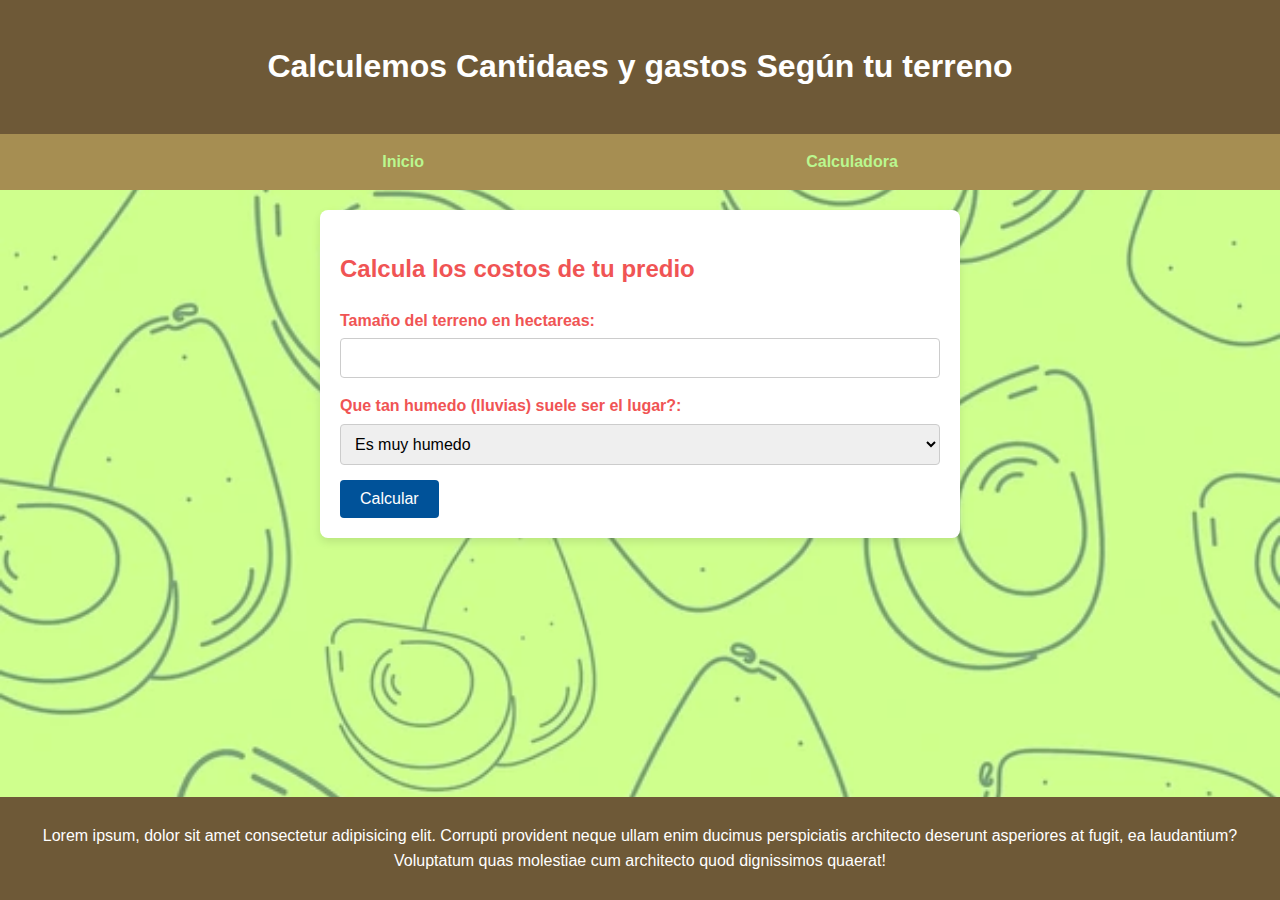
<file: html/formulario1.html>
<!DOCTYPE html>
<html lang="es">
<head>
    <meta charset="UTF-8">
    <meta name="viewport" content="width=device-width, initial-scale=1.0">
    <link rel="stylesheet" href="../css/formulario.css">
    <link rel="shortcut icon" href="../img/iconos/AvoIcon.ico" type="image/x-icon">
    <link rel="preconnect" href="https://fonts.googleapis.com">
    <link rel="preconnect" href="https://fonts.gstatic.com" crossorigin>
    <link href="https://fonts.googleapis.com/css2?family=Barlow+Condensed:ital,wght@0,100;0,200;0,300;0,400;0,500;0,600;0,700;0,800;0,900;1,100;1,200;1,300;1,400;1,500;1,600;1,700;1,800;1,900&display=swap" rel="stylesheet">
    <title>AvoGrowth</title>
</head>

<body>
    <header class="header">
        <h1>Calculemos Cantidaes y gastos Según tu terreno</h1>
    </header>

    <nav class="navbar">
        <ul>
            <li><a href="../index.html">Inicio</a></li>
            <li><a href="formulario1.html" class="nav-align">Calculadora</a></li>
        </ul>      
    </nav>

    <div class="layout-grid">
        <main class="main-content">
            <section class="calculadora">
                <h2>Calcula los costos de tu predio</h2>
                <form id="form_ahorro">
                    <div class="form-group">
                        <label for="hectareas">Tamaño del terreno en hectareas: </label>
                        <input type="number" id="hectareas" name="hectareas" min="0" required>
                    </div>
                    <div class="form-group">
                        <label for="tipo-zona">Que tan humedo (lluvias) suele ser el lugar?:</label>
                        <select id="tipo-zona" name="tipo-zona" required>
                            <option value="mucho">Es muy humedo</option>
                            <option value="medio">Suele haber humedad</option>
                            <option value="poco">Es muy seco</option>
                        </select>
                    </div>
                    <button type="button" id="calcular-btn">Calcular</button>
                </form>
            </section>

            <!-- Contenedor para mostrar los resultados del cálculo -->
            <section id="resultados" class="resultados hidden">
                <h2>Resultados de productividad</h2>
                <div class="result-card">
                    <p><strong>Consumo de agua estimado:</strong> <span id="consumo-agua"></span> Lit</p>
                    <p><strong>Consumo energetico estimado:</strong> <span id="consumo-elec"></span> Kwh</p>
                    <p><strong>Cantidad de arboles aproximados:</strong> <span id="cant-arboles"></span></p>
                    <p><strong>Arboles productivos:</strong> <span id="arboles-productivos"></span></p>
                    <p><strong>Arboles improductivos:</strong> <span id="arboles-improductivos"></span></p>
                    <p><strong>Arboles que depronto erradiques:</strong> <span id="arboles-erradicados"></span></p>
                    <p><strong>Resiembra en el año:</strong> <span id="arboles-resembrados"></span></p>
                    <p><strong>Cantidad de zocas posibles:</strong> <span id="zocas"></span></p>
                </div>
            </section>
        </main>
    </div>

    <footer class="footer">
    <p>Lorem ipsum, dolor sit amet consectetur adipisicing elit. Corrupti provident neque ullam enim ducimus perspiciatis architecto deserunt asperiores at fugit, ea laudantium? Voluptatum quas molestiae cum architecto quod dignissimos quaerat!</p>
    </footer>

    <script src="../js/formulario.js"></script>
</body>

</html>
</file>
<file: css/formulario.css>
body {
    font-family: "Barlow", sans-serif;
    font-weight: 100;
    font-style: normal;
    background-image: url(../img/fondo.PNG);
    background-size: cover;
    background-repeat: no-repeat;
    background-attachment: fixed;
    color: #f05454;
    margin: 0;
    padding: 0;
    line-height: 1.6;
    display: flex;
    flex-direction: column;
    min-height: 100vh;
}

.header {
    background-color: #6e5937;
    color: white;
    text-align: center;
    padding: 20px;
}

.navbar {
    background-color: #a68e52;
    padding: 15px;
    position: sticky;
    top: 0;
    z-index: 1000;
}

.navbar ul {
    display: flex;
    list-style-type: none;
    padding-left: 0;
    margin: 0;
    justify-content: space-evenly;
}

.navbar ul li {
    margin: 0 15px;
}

.navbar ul li a {
    text-decoration: none;
    color: rgb(186, 247, 143);
    font-weight: bold;
    transition: color 0.3s;
}

.navbar ul li a:hover {
    color: #e6f7ff;
}

.layout-grid {
    display: flex;
    flex: 1;
    padding: 20px;
}

.main-content {
    width: 100%;
    display: flex;
    flex-direction: column;
    align-items: center;
    gap: 20px;
}

.calculadora {
    background-color: #ffffff;
    padding: 20px;
    border-radius: 8px;
    box-shadow: 0 4px 8px rgba(0, 0, 0, 0.1);
    width: 100%;
    max-width: 600px;
}

.form-group {
    margin-bottom: 15px;
    display: flex;
    flex-direction: column;
}

label {
    font-weight: bold;
    margin-bottom: 5px;
}

input[type="number"],
select {
    padding: 10px;
    border: 1px solid #ccc;
    border-radius: 4px;
    font-size: 1rem;
}

button#calcular-btn {
    background-color: #005299;
    color: white;
    border: none;
    padding: 10px 20px;
    font-size: 1rem;
    cursor: pointer;
    border-radius: 4px;
    transition: background-color 0.3s;
}

button#calcular-btn:hover {
    background-color: #013664;
}

.resultados {
    width: 100%;
    max-width: 600px;
    background-color: #ffffff;
    padding: 20px;
    border-radius: 8px;
    box-shadow: 0 4px 8px rgba(0, 0, 0, 0.1);
}

.result-card {
    background-color: #f9f9f9;
    padding: 15px;
    border-radius: 4px;
    text-align: left;
}

.hidden {
    display: none;
}

.footer {
    background-color: #6e5937;
    color: white;
    text-align: center;
    padding: 10px;
    margin-top: auto;
}

@media (max-width: 768px) {
    .navbar ul {
        flex-direction: column;
    }

    .main-content {
        padding: 10px;
    }

    .calculadora,
    .resultados {
        width: 90%;
    }
}

@media (max-width: 480px) {
    .header, .footer {
        padding: 15px;
    }

    button#calcular-btn {
        width: 100%;
    }
}
</file>
